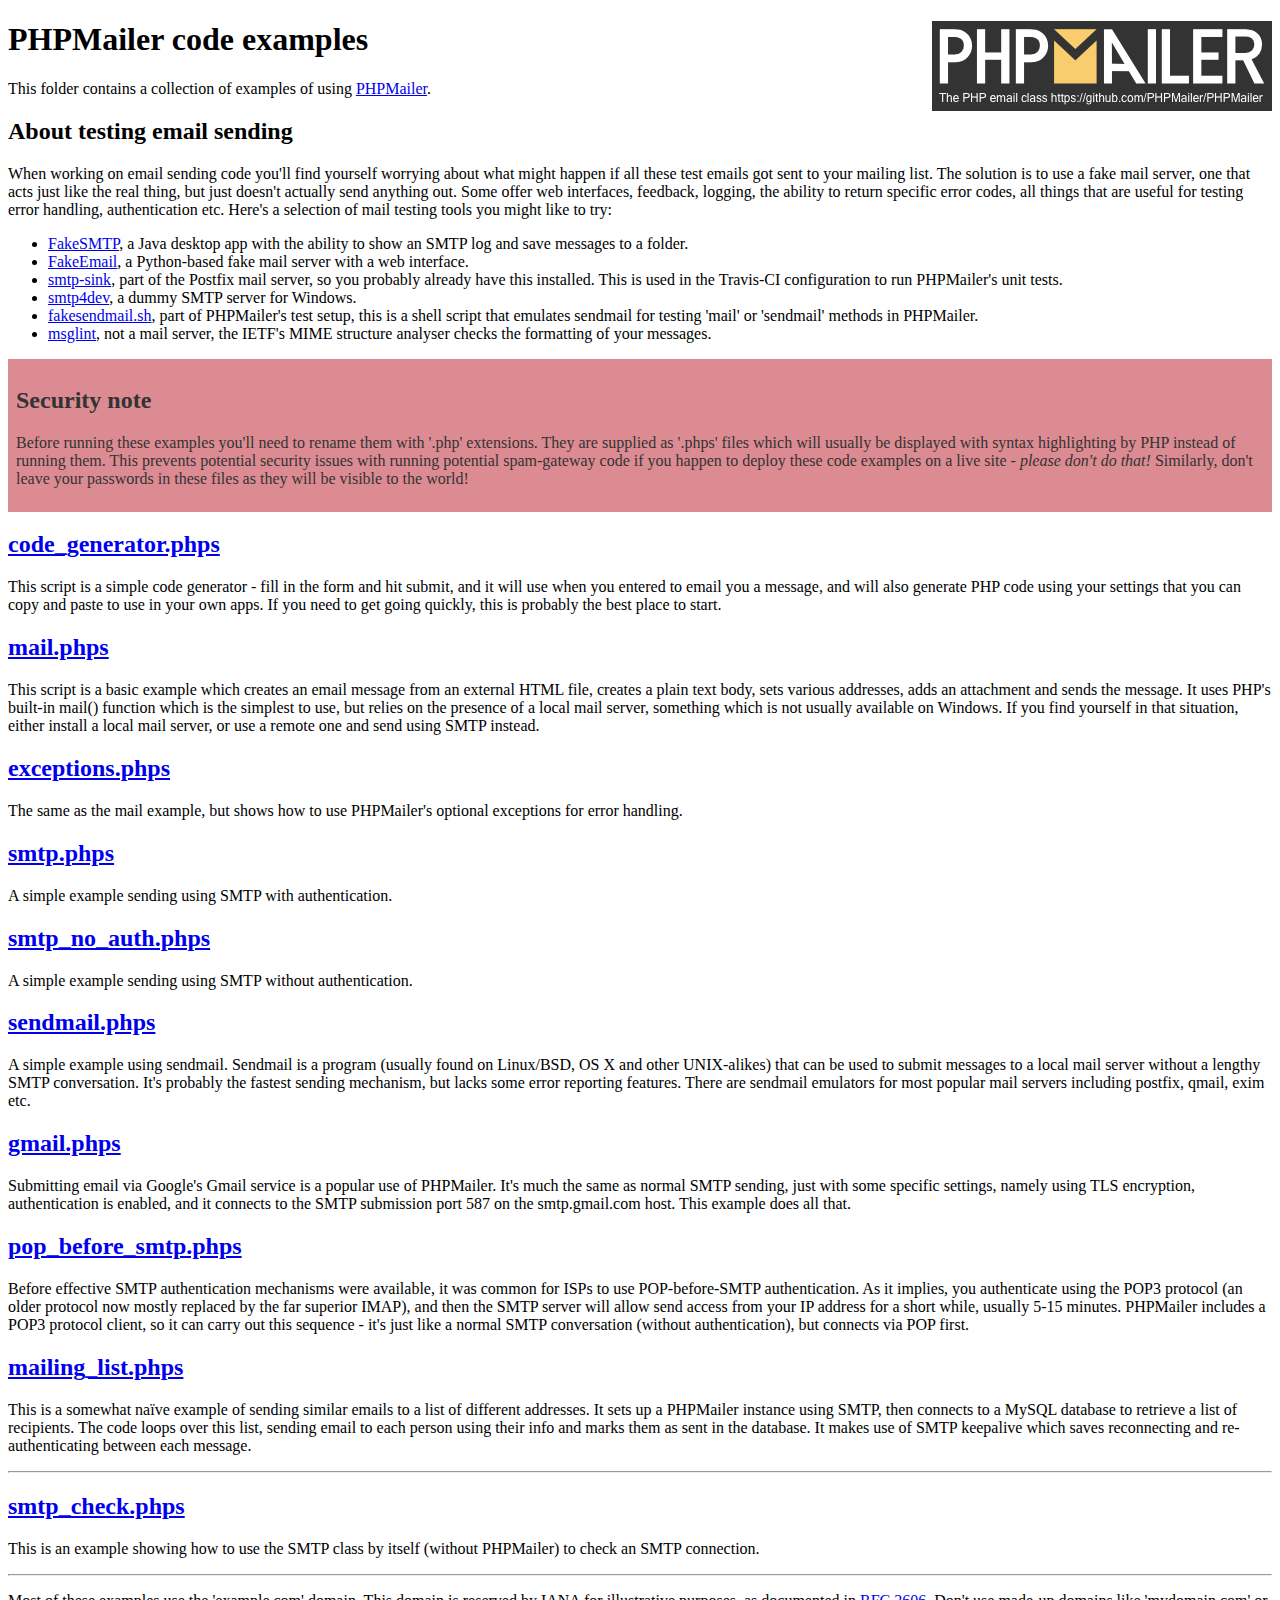
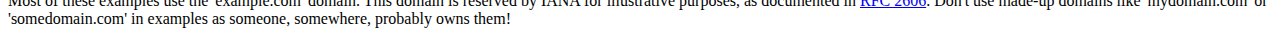
<file: functions/PHPMailer/examples/index.html>
<!DOCTYPE html>
<html>
<head>
	<meta charset="UTF-8">
	<title>PHPMailer Examples</title>
</head>
<body>
<h1>PHPMailer code examples<a href="https://github.com/PHPMailer/PHPMailer"><img src="images/phpmailer.png" style="float:right; border:0;" alt="PHPMailer logo"></a></h1>
<p>This folder contains a collection of examples of using <a href="https://github.com/PHPMailer/PHPMailer">PHPMailer</a>.</p>
<h2>About testing email sending</h2>
<p>When working on email sending code you'll find yourself worrying about what might happen if all these test emails got sent to your mailing list. The solution is to use a fake mail server, one that acts just like the real thing, but just doesn't actually send anything out. Some offer web interfaces, feedback, logging, the ability to return specific error codes, all things that are useful for testing error handling, authentication etc. Here's a selection of mail testing tools you might like to try:</p>
<ul>
  <li><a href="https://github.com/Nilhcem/FakeSMTP">FakeSMTP</a>, a Java desktop app with the ability to show an SMTP log and save messages to a folder. </li>
  <li><a href="https://github.com/isotoma/FakeEmail">FakeEmail</a>, a Python-based fake mail server with a web interface.</li>
  <li><a href="http://www.postfix.org/smtp-sink.1.html">smtp-sink</a>, part of the Postfix mail server, so you probably already have this installed. This is used in the Travis-CI configuration to run PHPMailer's unit tests.</li>
  <li><a href="http://smtp4dev.codeplex.com">smtp4dev</a>, a dummy SMTP server for Windows.</li>
  <li><a href="https://github.com/PHPMailer/PHPMailer/blob/master/test/fakesendmail.sh">fakesendmail.sh</a>, part of PHPMailer's test setup, this is a shell script that emulates sendmail for testing 'mail' or 'sendmail' methods in PHPMailer.</li>
  <li><a href="http://tools.ietf.org/tools/msglint/">msglint</a>, not a mail server, the IETF's MIME structure analyser checks the formatting of your messages.</li>
</ul>
<div style="padding: 8px; color: #333333; background-color: #dc8b92">
<h2>Security note</h2>
<p>Before running these examples you'll need to rename them with '.php' extensions. They are supplied as '.phps' files which will usually be displayed with syntax highlighting by PHP instead of running them. This prevents potential security issues with running potential spam-gateway code if you happen to deploy these code examples on a live site - <em>please don't do that!</em> Similarly, don't leave your passwords in these files as they will be visible to the world!</p>
</div>
<h2><a href="code_generator.phps">code_generator.phps</a></h2>
<p>This script is a simple code generator - fill in the form and hit submit, and it will use when you entered to email you a message, and will also generate PHP code using your settings that you can copy and paste to use in your own apps. If you need to get going quickly, this is probably the best place to start.</p>
<h2><a href="mail.phps">mail.phps</a></h2>
<p>This script is a basic example which creates an email message from an external HTML file, creates a plain text body, sets various addresses, adds an attachment and sends the message. It uses PHP's built-in mail() function which is the simplest to use, but relies on the presence of a local mail server, something which is not usually available on Windows. If you find yourself in that situation, either install a local mail server, or use a remote one and send using SMTP instead.</p>
<h2><a href="exceptions.phps">exceptions.phps</a></h2>
<p>The same as the mail example, but shows how to use PHPMailer's optional exceptions for error handling.</p>
<h2><a href="smtp.phps">smtp.phps</a></h2>
<p>A simple example sending using SMTP with authentication.</p>
<h2><a href="smtp_no_auth.phps">smtp_no_auth.phps</a></h2>
<p>A simple example sending using SMTP without authentication.</p>
<h2><a href="sendmail.phps">sendmail.phps</a></h2>
<p>A simple example using sendmail. Sendmail is a program (usually found on Linux/BSD, OS X and other UNIX-alikes) that can be used to submit messages to a local mail server without a lengthy SMTP conversation. It's probably the fastest sending mechanism, but lacks some error reporting features. There are sendmail emulators for most popular mail servers including postfix, qmail, exim etc.</p>
<h2><a href="gmail.phps">gmail.phps</a></h2>
<p>Submitting email via Google's Gmail service is a popular use of PHPMailer. It's much the same as normal SMTP sending, just with some specific settings, namely using TLS encryption, authentication is enabled, and it connects to the SMTP submission port 587 on the smtp.gmail.com host. This example does all that.</p>
<h2><a href="pop_before_smtp.phps">pop_before_smtp.phps</a></h2>
<p>Before effective SMTP authentication mechanisms were available, it was common for ISPs to use POP-before-SMTP authentication. As it implies, you authenticate using the POP3 protocol (an older protocol now mostly replaced by the far superior IMAP), and then the SMTP server will allow send access from your IP address for a short while, usually 5-15 minutes. PHPMailer includes a POP3 protocol client, so it can carry out this sequence - it's just like a normal SMTP conversation (without authentication), but connects via POP first.</p>
<h2><a href="mailing_list.phps">mailing_list.phps</a></h2>
<p>This is a somewhat naïve example of sending similar emails to a list of different addresses. It sets up a PHPMailer instance using SMTP, then connects to a MySQL database to retrieve a list of recipients. The code loops over this list, sending email to each person using their info and marks them as sent in the database. It makes use of SMTP keepalive which saves reconnecting and re-authenticating between each message.</p>
<hr>
<h2><a href="smtp_check.phps">smtp_check.phps</a></h2>
<p>This is an example showing how to use the SMTP class by itself (without PHPMailer) to check an SMTP connection.</p>
<hr>
<p>Most of these examples use the 'example.com' domain. This domain is reserved by IANA for illustrative purposes, as documented in <a href="http://tools.ietf.org/html/rfc2606">RFC 2606</a>. Don't use made-up domains like 'mydomain.com' or 'somedomain.com' in examples as someone, somewhere, probably owns them!</p>
</body>
</html>
</file>
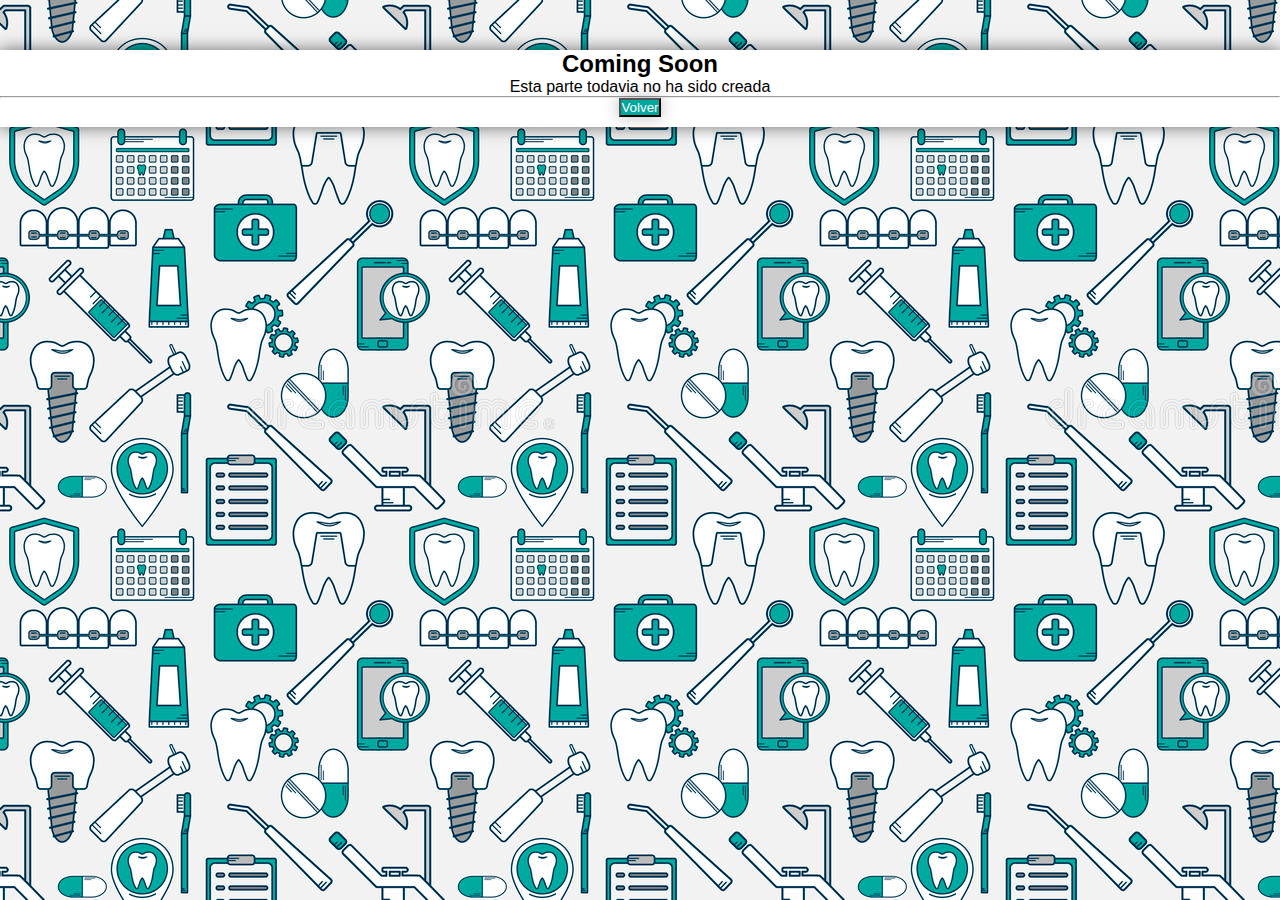
<file: Tablas/noprogramado.html>
<!doctype html>
<html lang="es">
  <head>
    <!-- Required meta tags -->
    <meta charset="utf-8">
    <meta name="viewport" content="width=device-width, initial-scale=1, shrink-to-fit=no">

    <!-- Bootstrap CSS -->
    <link rel="stylesheet" href="https://stackpath.bootstrapcdn.com/bootstrap/4.1.3/css/bootstrap.min.css" integrity="sha384-MCw98/SFnGE8fJT3GXwEOngsV7Zt27NXFoaoApmYm81iuXoPkFOJwJ8ERdknLPMO" crossorigin="anonymous">
    <link rel="stylesheet" href="css/style.css">
    <link rel="stylesheet" href="css/estilos.css">
    <title>Sorry!</title>
  </head>
  <body>
      <div class="container-fluid">
          <div class="row">
              <div class="col"></div>
              <div class="col container" style="margin-top: 50px; text-align: center;">
                  <h2>Coming Soon</h2>
                  <p>Esta parte todavia no ha sido creada</p>
                  <hr>
                  <a href="index.php"><button class="btn btn-cmj" >Volver</button></a>
              </div>
              <div class="col"></div>
          </div>
      </div>

    <!-- Optional JavaScript -->
    <!-- jQuery first, then Popper.js, then Bootstrap JS -->
    <script src="https://code.jquery.com/jquery-3.3.1.slim.min.js" integrity="sha384-q8i/X+965DzO0rT7abK41JStQIAqVgRVzpbzo5smXKp4YfRvH+8abtTE1Pi6jizo" crossorigin="anonymous"></script>
    <script src="https://cdnjs.cloudflare.com/ajax/libs/popper.js/1.14.3/umd/popper.min.js" integrity="sha384-ZMP7rVo3mIykV+2+9J3UJ46jBk0WLaUAdn689aCwoqbBJiSnjAK/l8WvCWPIPm49" crossorigin="anonymous"></script>
    <script src="https://stackpath.bootstrapcdn.com/bootstrap/4.1.3/js/bootstrap.min.js" integrity="sha384-ChfqqxuZUCnJSK3+MXmPNIyE6ZbWh2IMqE241rYiqJxyMiZ6OW/JmZQ5stwEULTy" crossorigin="anonymous"></script>
  </body>
</html>
</file>
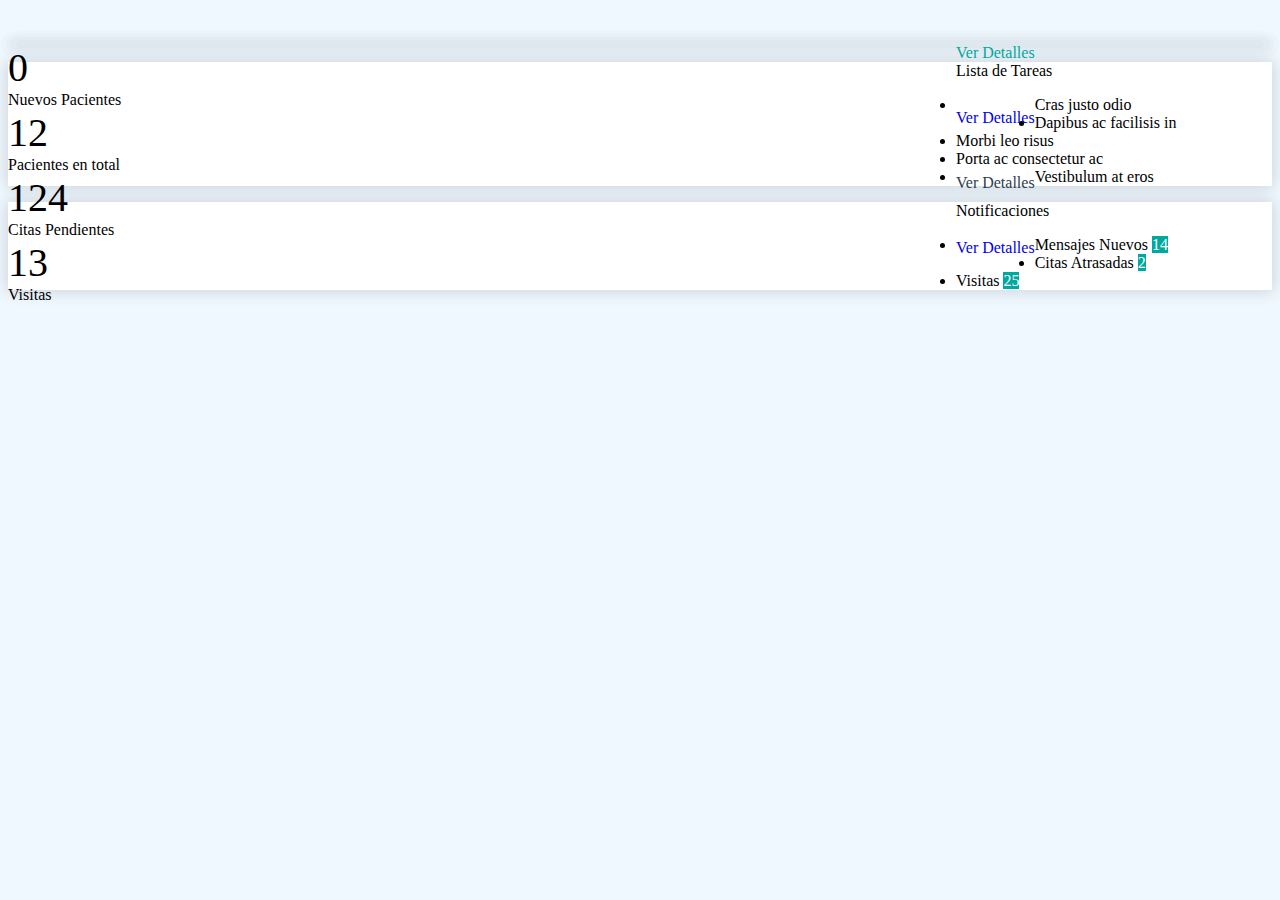
<file: components/dashboard/doctor.html>
<br>
<!doctype html>
<html lang="en">
  <head>
    <!-- Required meta tags -->
    <meta charset="utf-8">
    <meta name="viewport" content="width=device-width, initial-scale=1, shrink-to-fit=no">

    <!-- Bootstrap CSS -->
    <!-- <link rel="stylesheet" href="https://stackpath.bootstrapcdn.com/bootstrap/4.1.3/css/bootstrap.min.css" integrity="sha384-MCw98/SFnGE8fJT3GXwEOngsV7Zt27NXFoaoApmYm81iuXoPkFOJwJ8ERdknLPMO" crossorigin="anonymous"> -->
    <!-- <script defer src="https://use.fontawesome.com/releases/v5.4.2/js/all.js"></script> -->
    <title>Dashboard</title>
    <style>
      .inline{
        display: inline;
      }
      .block{
        display: block;
      }
      .inline-block{
        display: inline-block;
      }
      .none{
        display: none;
      }
      body{
        background-color: aliceblue;
      }
      .card{
        background-color: white;
        border-radius:0px;
        box-shadow: 0 0 15px 1px rgba(0, 0, 0, 0.16);
      }
      .card-footer{
        border-radius: 0px !important;
      }
      .huge {
          font-size: 40px;
      }
      .pull-right{
        float:right;
      }
      .pull-left{
        float: left;
      }
      .col-xs-3{
        width: 25%;
      }
      .col-xs-9{
        width:75%;
        float: left;
      }
      .bg-primary {
          background-color: #00a89e!important;
      }
      .text-primary{
          color: #00a89e!important;
      }
      .card .bg-dark{
        background-color: #2d3e50!important;
      }
      .card .text-dark{
        color: #2d3e50!important;
      }
      .badge-primary {
            color: #fff;
            background-color: #00a89e !important;
        }


    </style>
  </head>
  <body>
    <div class="container">
      <br>
      <!-- /.row -->
      <div class="row">
          <div id="newPatients" class="col-lg-3 col-md-6">
              <div class="card text-white bg-primary">
                  <div class="card-header">
                      <div class="row">
                          <div class="col-xs-3">
                              <i class="fa fa-user-plus fa-5x"></i>
                          </div>
                          <div class="col-xs-9 text-right">
                              <div class="huge">0</div>
                              <div>Nuevos Pacientes</div>
                          </div>
                      </div>
                  </div>
                  <div class="card-footer bg-light text-primary">
                      <span class="pull-left">Ver Detalles</span>
                      <span class="pull-right"><i class="fa fa-arrow-right"></i></span>
                      <div class="clearfix"></div>
                  </div>
              </div>
          </div>
          <div id="patients" class="col-lg-3 col-md-6">
              <div class="card text-white bg-success">
                  <div class="card-header">
                      <div class="row">
                          <div class="col-xs-3">
                              <i class="fa fa-chart-line fa-5x"></i>
                          </div>
                          <div class="col-xs-9 text-right">
                              <div class="huge">12</div>
                              <div>Pacientes en total</div>
                          </div>
                      </div>
                  </div>
                  <a href="/SocialHealth/components/people/">
                      <div class="card-footer bg-light text-success">
                          <span class="pull-left">Ver Detalles</span>
                          <span class="pull-right"><i class="fa fa-arrow-right"></i></span>
                          <div class="clearfix"></div>
                      </div>
                  </a>
              </div>
          </div>
          <div id="appointments" class="col-lg-3 col-md-6">
              <div class="card text-white bg-dark">
                  <div class="card-header">
                      <div class="row">
                          <div class="col-xs-3">
                              <i class="fa fa-tasks fa-5x"></i>
                          </div>
                          <div class="col-xs-9 text-right">
                              <div class="huge">124</div>
                              <div>Citas Pendientes</div>
                          </div>
                      </div>
                  </div>
                  <a href="/SocialHealth/components/appointment/">
                      <div class="card-footer bg-light text-dark">
                          <span class="pull-left">Ver Detalles</span>
                          <span class="pull-right"><i class="fa fa-arrow-right"></i></span>
                          <div class="clearfix"></div>
                      </div>
                  </a>
              </div>
          </div>
          <div id="" class="col-lg-3 col-md-6">
              <div class="card text-white bg-danger">
                  <div class="card-header">
                      <div class="row">
                          <div class="col-xs-3">
                              <i class="far fa-chart-bar fa-5x"></i>
                          </div>
                          <div class="col-xs-9 text-right">
                              <div class="huge">13</div>
                              <div>Visitas </div>
                          </div>
                      </div>
                  </div>
                  <a href="#">
                      <div class="card-footer bg-light text-danger">
                          <span class="pull-left">Ver Detalles</span>
                          <span class="pull-right"><i class="fa fa-arrow-right"></i></span>
                          <div class="clearfix"></div>
                      </div>
                  </a>
              </div>
          </div>
      </div>
      <!-- /.row -->
      <!-- /.row -->
      <br>
      <div class="row">
        <div class="col-8">
          <div class="card">
            <div class="card-header">Lista de Tareas</div>
            <div class="card-body">
                <ul class="list-group">
                    <li class="list-group-item">Cras justo odio</li>
                    <li class="list-group-item">Dapibus ac facilisis in</li>
                    <li class="list-group-item">Morbi leo risus</li>
                    <li class="list-group-item">Porta ac consectetur ac</li>
                    <li class="list-group-item">Vestibulum at eros</li>
                </ul>
            </div>
          </div>
        </div>
        <div class="col-4">
            <div class="card">
                <div class="card-header">Notificaciones</div>
                <div class="card-body">
                    <ul class="list-group-flush" style="padding-left: 0px;">
                        <li class="list-group-item d-flex justify-content-between align-items-center">
                          Mensajes Nuevos
                          <span class="badge badge-primary badge-pill">14</span>
                        </li>
                        <li class="list-group-item d-flex justify-content-between align-items-center">
                          Citas Atrasadas
                          <span class="badge badge-primary badge-pill">2</span>
                        </li>
                        <li class="list-group-item d-flex justify-content-between align-items-center">
                          Visitas
                          <span class="badge badge-primary badge-pill">25</span>
                        </li>
                      </ul>
                </div>
              </div>
        </div>
      </div>
      <!-- /.row -->
    </div>

    <!-- Optional JavaScript -->
    <!-- jQuery first, then Popper.js, then Bootstrap JS -->
    <!-- <script src="https://code.jquery.com/jquery-3.3.1.slim.min.js" integrity="sha384-q8i/X+965DzO0rT7abK41JStQIAqVgRVzpbzo5smXKp4YfRvH+8abtTE1Pi6jizo" crossorigin="anonymous"></script> -->
    <!-- <script src="https://cdnjs.cloudflare.com/ajax/libs/popper.js/1.14.3/umd/popper.min.js" integrity="sha384-ZMP7rVo3mIykV+2+9J3UJ46jBk0WLaUAdn689aCwoqbBJiSnjAK/l8WvCWPIPm49" crossorigin="anonymous"></script> -->
    <!-- <script src="https://stackpath.bootstrapcdn.com/bootstrap/4.1.3/js/bootstrap.min.js" integrity="sha384-ChfqqxuZUCnJSK3+MXmPNIyE6ZbWh2IMqE241rYiqJxyMiZ6OW/JmZQ5stwEULTy" crossorigin="anonymous"></script> -->
    <script>
          var parametros = {
                "id":id,
                "token":token
            };
            $.ajax({
                url : 'request/dashinfo.php',
                data : parametros,
                type : 'POST',
                success : function(req) {
                    console.log();
                    $('#patients .huge').html(req.patients);
                    $('#appointments .huge').html(req.appointments);
                },
                error : function(xhr, status) {
                console.log('Disculpe, existió un problema');
                },
                complete : function(xhr, status) {
                    //console.log('Petición realizada');
                }
            });


    </script>
    </body>
</html>
</file>
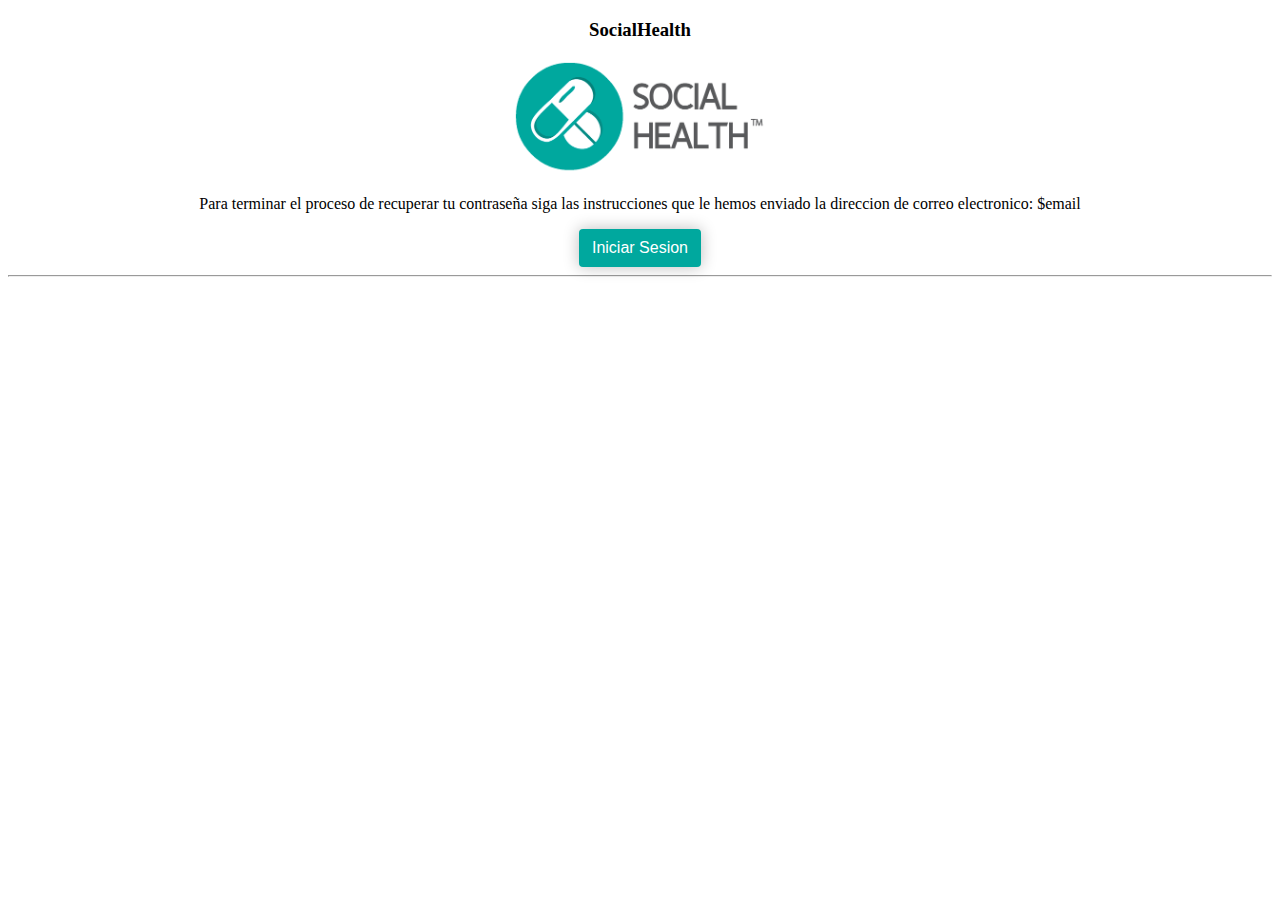
<file: components/register/prueba.html>
<!doctype html>
<html lang="en">
<head>
    <!-- Required meta tags -->
    <meta charset="utf-8">
    <meta name="viewport" content="width=device-width, initial-scale=1, shrink-to-fit=no">

    <!-- Bootstrap CSS -->
    <link rel="stylesheet" href="https://stackpath.bootstrapcdn.com/bootstrap/4.1.3/css/bootstrap.min.css" integrity="sha384-MCw98/SFnGE8fJT3GXwEOngsV7Zt27NXFoaoApmYm81iuXoPkFOJwJ8ERdknLPMO" crossorigin="anonymous">

    <title>Recuperar</title>
    <style>
    .btn-cmj {
        background: #00a89e;
        color: white;
        box-shadow: 0 0 15px 1px rgba(0, 0, 0, 0.233);
    }
    .btn {

        display: inline-block;
        font-weight: 400;
        text-align: center;
        white-space: nowrap;
        vertical-align: middle;
        -webkit-user-select: none;
        -moz-user-select: none;
        -ms-user-select: none;
        user-select: none;
        border: 1px solid transparent;
        padding: .375rem .75rem;
        font-size: 1rem;
        line-height: 1.5;
        border-radius: .25rem;
        transition: color .15s ease-in-out,background-color .15s ease-in-out,border-color .15s ease-in-out,box-shadow .15s ease-in-out;
    
    }

    </style>
</head>
<body>
    <div class="row">
        <div class="col">
            <div style="text-align:center;">
                    <h3>SocialHealth</h3>
                    <img style="width:256px" src="/assets/images/logo-original.png" alt="">
                    <p>Para terminar el proceso de recuperar tu contraseña siga las instrucciones que le hemos enviado la direccion de correo electronico: $email</p>
                    <a href="/SocialHealth/components/login/"><button class="btn btn-cmj" >Iniciar Sesion</button></a>
                </div>
        </div>
    </div>
    <hr>
    <!-- Optional JavaScript -->
    <!-- jQuery first, then Popper.js, then Bootstrap JS -->
    <script src="https://code.jquery.com/jquery-3.3.1.slim.min.js" integrity="sha384-q8i/X+965DzO0rT7abK41JStQIAqVgRVzpbzo5smXKp4YfRvH+8abtTE1Pi6jizo" crossorigin="anonymous"></script>
    <script src="https://cdnjs.cloudflare.com/ajax/libs/popper.js/1.14.3/umd/popper.min.js" integrity="sha384-ZMP7rVo3mIykV+2+9J3UJ46jBk0WLaUAdn689aCwoqbBJiSnjAK/l8WvCWPIPm49" crossorigin="anonymous"></script>
    <script src="https://stackpath.bootstrapcdn.com/bootstrap/4.1.3/js/bootstrap.min.js" integrity="sha384-ChfqqxuZUCnJSK3+MXmPNIyE6ZbWh2IMqE241rYiqJxyMiZ6OW/JmZQ5stwEULTy" crossorigin="anonymous"></script>
</body>
</html>
</file>
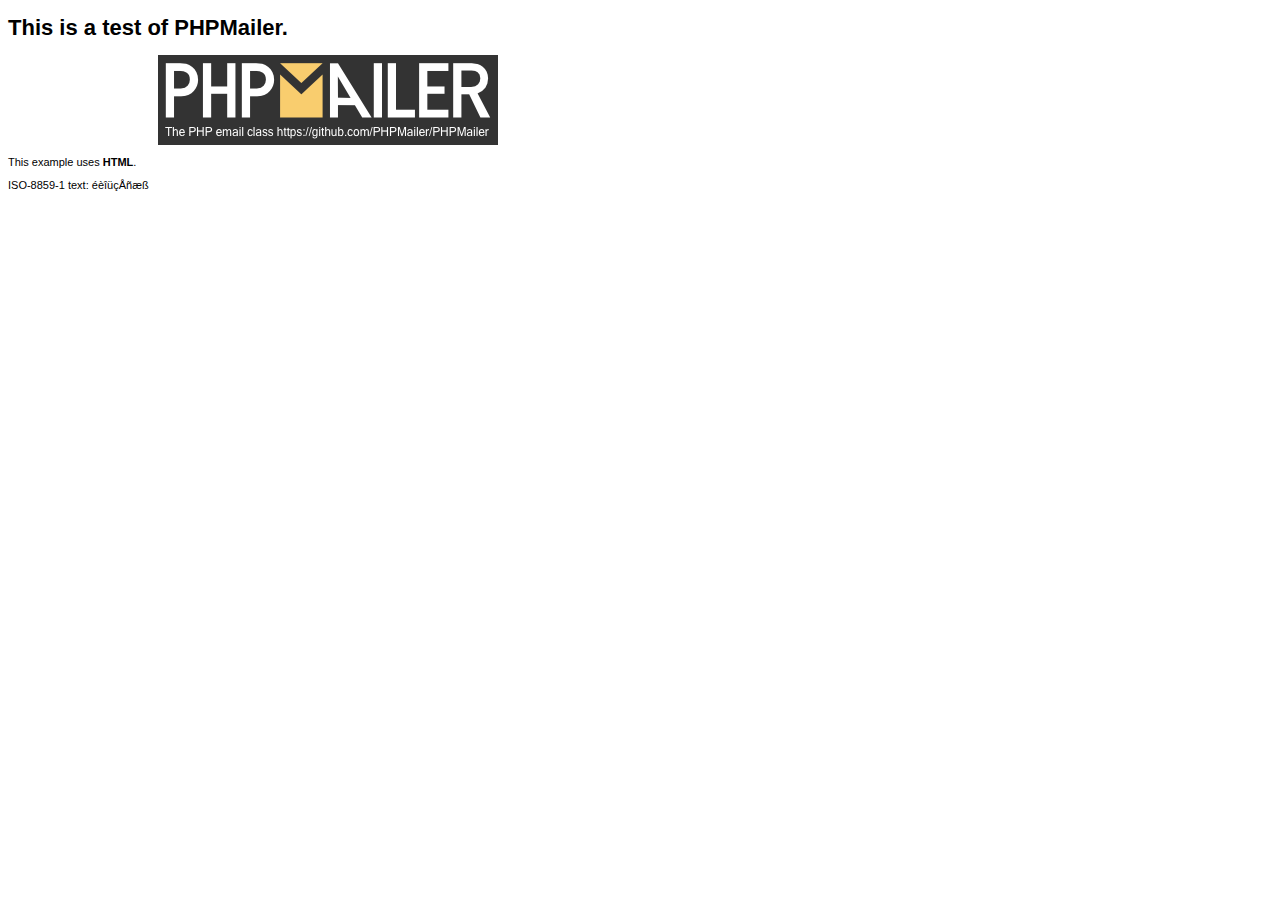
<file: functions/PHPMailer/examples/contents.html>
<!DOCTYPE HTML PUBLIC "-//W3C//DTD HTML 4.01 Transitional//EN" "http://www.w3.org/TR/html4/loose.dtd">
<html>
<head>
  <meta http-equiv="Content-Type" content="text/html; charset=iso-8859-1">
  <title>PHPMailer Test</title>
</head>
<body>
<div style="width: 640px; font-family: Arial, Helvetica, sans-serif; font-size: 11px;">
  <h1>This is a test of PHPMailer.</h1>
  <div align="center">
    <a href="https://github.com/PHPMailer/PHPMailer/"><img src="images/phpmailer.png" height="90" width="340" alt="PHPMailer rocks"></a>
  </div>
  <p>This example uses <strong>HTML</strong>.</p>
  <p>ISO-8859-1 text: ���������</p>
</div>
</body>
</html>
</file>
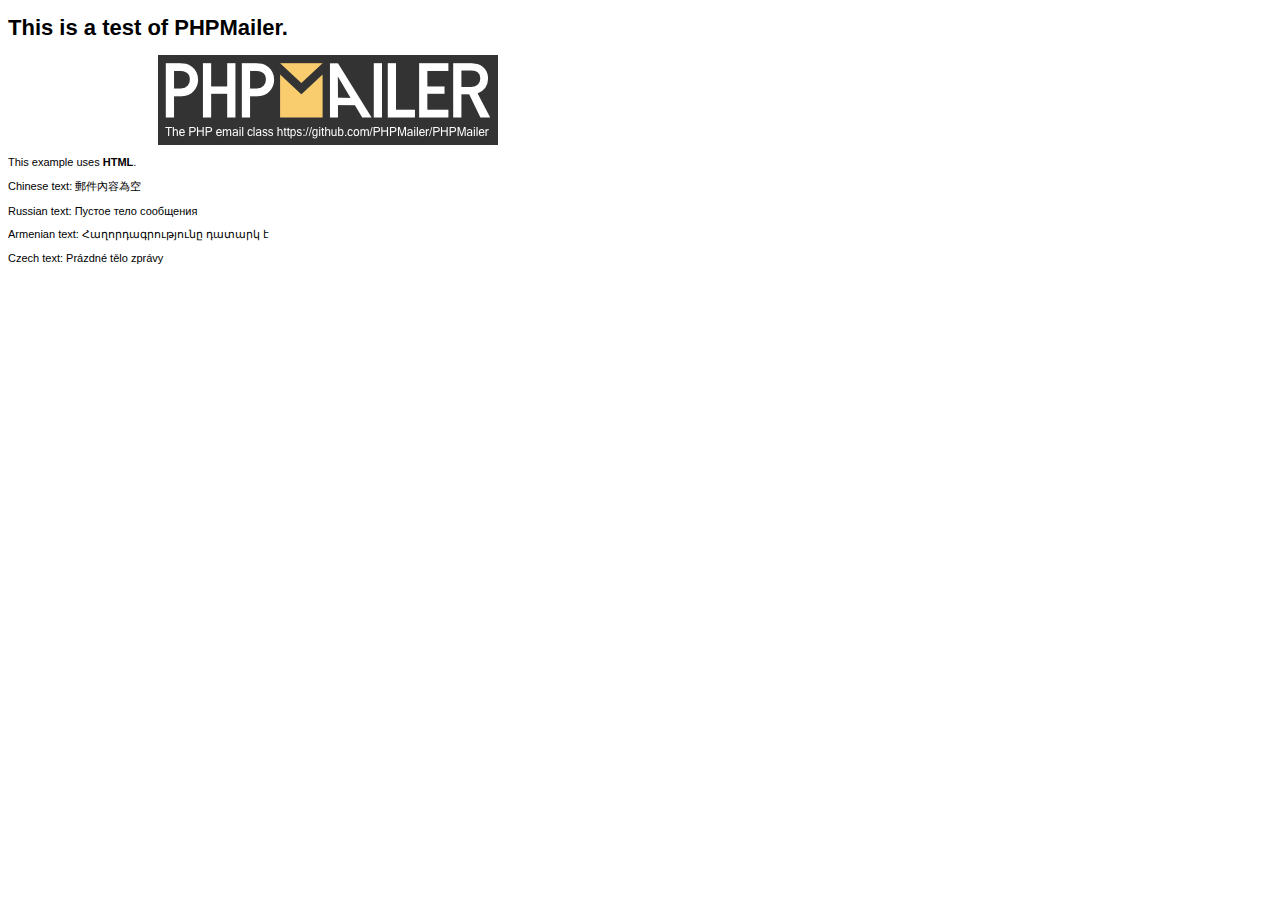
<file: functions/PHPMailer/examples/contentsutf8.html>
<!DOCTYPE HTML PUBLIC "-//W3C//DTD HTML 4.01 Transitional//EN" "http://www.w3.org/TR/html4/loose.dtd">
<html>
<head>
  <meta http-equiv="Content-Type" content="text/html; charset=utf-8">
  <title>PHPMailer Test</title>
</head>
<body>
<div style="width: 640px; font-family: Arial, Helvetica, sans-serif; font-size: 11px;">
  <h1>This is a test of PHPMailer.</h1>
  <div align="center">
    <a href="https://github.com/PHPMailer/PHPMailer/"><img src="images/phpmailer.png" height="90" width="340" alt="PHPMailer rocks"></a>
  </div>
  <p>This example uses <strong>HTML</strong>.</p>
  <p>Chinese text: 郵件內容為空</p>
  <p>Russian text: Пустое тело сообщения</p>
  <p>Armenian text: Հաղորդագրությունը դատարկ է</p>
  <p>Czech text: Prázdné tělo zprávy</p>
</div>
</body>
</html>
</file>
<file: Tablas/css/style.css>
.container{
    text-align: center;
    background-color: white;
    /*border-radius: 5px;*/
    /*border:1px solid #5e5e5e;*/
    padding-bottom: 10px;
    box-shadow: 0 0 15px 1px rgba(0, 0, 0, 0.508);
    margin-left: auto;
    margin-right: auto;
}
.container .table-responsive{
    margin-left: auto;
    margin-right: auto;
}
h4{
    display: flex;
    justify-content: center;
    align-items: center;

}

.btn-cmj {
	background: #00a89e;
    color: white;
    box-shadow: 0 0 15px 1px rgba(0, 0, 0, 0.233);
    /*
	font-weight: bold;
	border: 0 none;
	border-radius: 1px;*/
}/*
.form-control{
	border: 0 none;
	border-radius: 3px;
	/*box-shadow: 0 0 15px 1px rgba(0, 0, 0, 0.4);
	box-sizing: border-box;
}

.cuadro{
	
	box-shadow: 0 0 15px 1px rgba(0, 0, 0, 0.4);
	border: 1px solid #ccc;
	border-radius: 3px;
	/*margin-bottom: 10px;
	box-sizing: border-box;
	font-family: montserrat;
	color: #2C3E50;
	font-size: 13px;
	margin: 0px auto;
	text-align: center;
	position: relative;
}
.modal1 select{
height: 51px;
}*/

.modal1 input, .modal1 textarea ,.modal1 select,.mitabla_filter input{
	padding: 15px;
	border: 1px solid #ccc;
	border-radius: 3px;
	margin-bottom: 10px;
	width: 100%;
	box-sizing: border-box;
	font-family: montserrat;
	color: #2C3E50;
	font-size: 13px;
}
.portada{
    position: inherit;
    border:2px solid #5e5e5e;
    width: 100%;
    height: 300px;
}
.perfil{
    z-index: 5 ;
    border:5px solid #5e5e5e;
    width: 200px;
    height: 200px;
}
#mitabla{
    border: #00A89E;
}
.dt-buttons .dt-button{
    background: #00A89E;
    color: white;
}
button.dt-button:hover:not(.disabled), div.dt-button:hover:not(.disabled), a.dt-button:hover:not(.disabled){
    background: rgb(0, 114, 107);
}
button.dt-button:active:not(.disabled), button.dt-button.active:not(.disabled), div.dt-button:active:not(.disabled), div.dt-button.active:not(.disabled), a.dt-button:active:not(.disabled), a.dt-button.active:not(.disabled){
    background: rgb(0, 114, 107);
}
.dt-buttons .dt-button:hover{
    background: #00A89E;
    color: white;
}
#mitabla_wrapper{
    position: inherit;
    
}
.buttons-html5{
    background-color: #00A89E;
    box-shadow: 0 0 15px 1px rgba(0, 0, 0, 0.233);
}
.tabla thead{
    background-color:white;
    color: #00A89E;
}
.tabla a{
    text-decoration: none;
    color: #2C3E50;
}
.menu a{
    text-decoration: none;
    color:white;
}
.page-item.active .page-link {
    z-index: 1;
    color: #fff;
    background-color: #00A89E;
    border-color: #00A89E;
}
.page-link{
    color: #00A89E;
}
.page-link:hover {
    z-index: 2;
    color: rgb(0, 89, 83);
    text-decoration: none;
    background-color: #e9ecef;
    border-color: #dee2e6;
}
</file>
<file: Tablas/css/estilos.css>
*{
    margin: 0;
    padding: 0;
    box-sizing: border-box;
    font-family: sans-serif;
}
a:link 
{ 
text-decoration:none; 
} 
a:hover 
{ 
text-decoration:none; 
} 

main{
    width: 100%;
    height: auto;
    background: #34495E;
    position: absolute;
}

.content-all{
    width: 100%;
    max-width: 1000px;
    background: #17A086;
    margin: auto;
    margin-top: 80px;
    border: 2px solid white;
}

header{
    z-index: 20;
    width: 100%;
    height: 60px;
    position: fixed;
    left: 0;
    top: 0;
    background: #00A89E;
}
body {
    background: url('3.jpg');
    background-attachment: fixed;
    }
img{
    width: 100%;
}
#check{
    display: none;
}

#check:checked ~ .menu{
    width: 200px;
}
.container-fluid{
    /*padding-left: 70px;*/
}
.username{
    display: inline;
    color: #fff;
}
.profile-pic{
    width: 40px;
    height: 40px;
    -moz-border-radius: 50%;
    -webkit-border-radius: 50%;
    border-radius: 50%;
    /*border:3px solid #4e4d4d;*/
}
.menu:hover{
    width: 200px;
}

.menu{
    z-index: 20;
    position: fixed;
    top: 70px;
    width: 70px;
    /*display: block;*/
    height: 100vh;
    background: #2D3E50;
    transition: all 500ms cubic-bezier(1,0,0,1);
    transition-timing-function: cubic-bezier(1,0,0,1);
    overflow: hidden;
    box-shadow: rgb(0, 0, 0);
    
}
.c-menu .card{
    background-color: #2D3E50;
    list-style: none;
}
.c-menu a{
    color: white;
    text-decoration:none; 
}
.c-menu a:hover{
    color: white;
    text-decoration:none; 
}
.c-menu li{
    list-style: none;
    /*padding: 16px;*/
    width: 100%;
    color: white;
    cursor: pointer;
    transition: all 300ms;
    display:inline;
}
.c-menu div:hover{
    background: rgba(0,0,0,0.2);

}
.c-menu .elemento{
    padding: 5px;
}
.general{
    position: fixed;
    z-index: 20;
}
.menu .elemento{
    display: block;
    list-style: none;
    padding: 16px;
    color: white;
    cursor: pointer;
    transition: all 300ms;
    width: 400px;
}
.menu li{
    list-style: none;
    padding: 16px;
    color: white;
    cursor: pointer;
    transition: all 300ms;
    display:inline;
}

.menu div:hover{
    background: rgba(0,0,0,0.2);

}
/*
article{
    padding: 40px;
}

.container-fluid label{
    position: fixed;
    width: 100%;
    max-width: 1000px;
    top: 14px;
    font-size: 26px;
    color: white;
    cursor: pointer;
    z-index: 10;
}

.container-fluid h2{
    position: fixed;
    width: 100%;
    max-width: 1000px;
    top: 14px;
    font-size: 26px;
    text-align: right;
    color: white;
}*/
</file>
